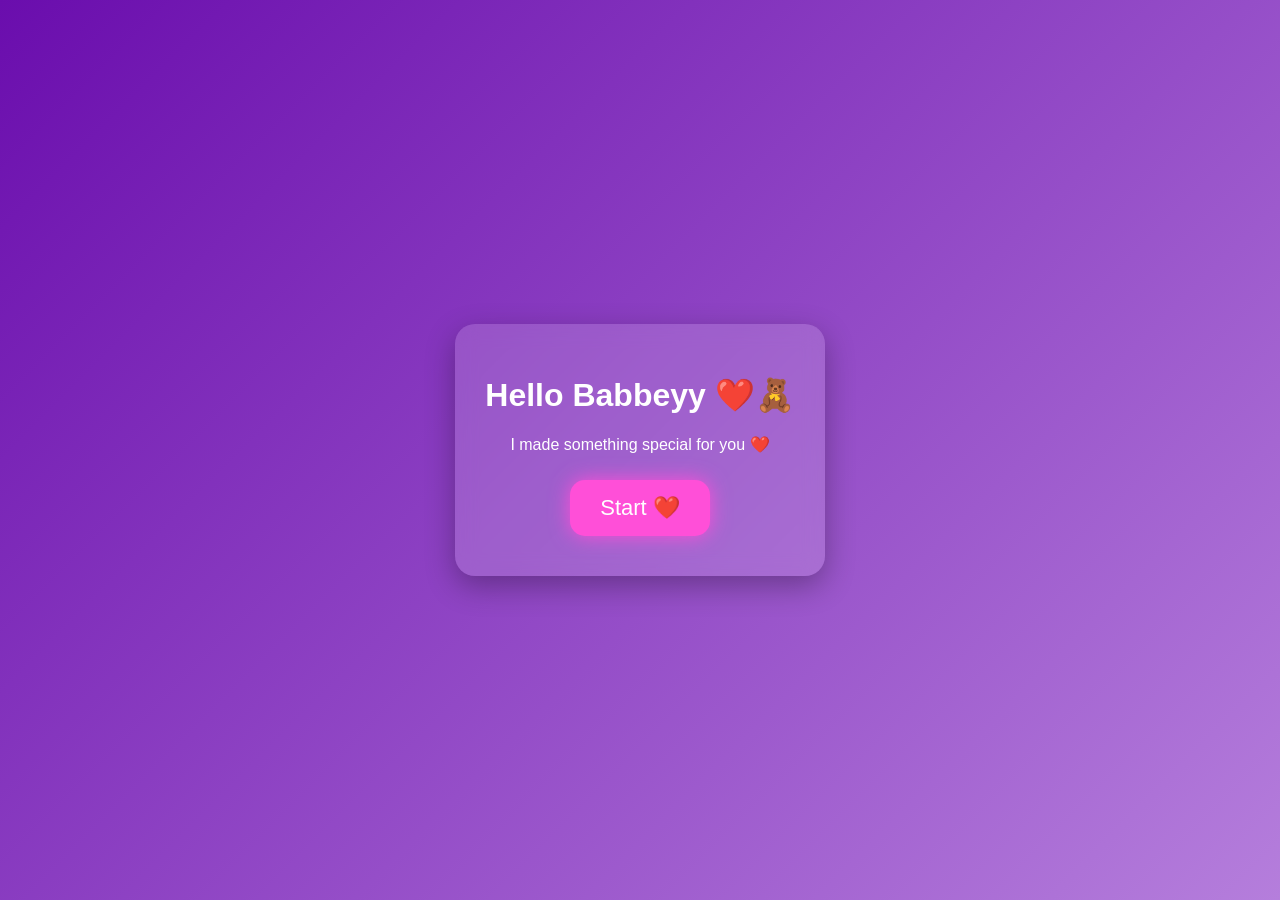
<file: index.html>
<!DOCTYPE html>
<html>
<head>
<title>For My BEAUTIFUL GF ❤️</title>
<link rel="stylesheet" href="style.css">
</head>

<body>

<div class="box">
<h1>Hello Babbeyy ❤️🧸</h1>
<p>I made something special for you ❤️</p>

<button class="bigBtn" onclick="start()">Start ❤️</button>
</div>

<script>
function start(){
window.location.href = "love.html";
}
</script>

</body>
</html>
</file>
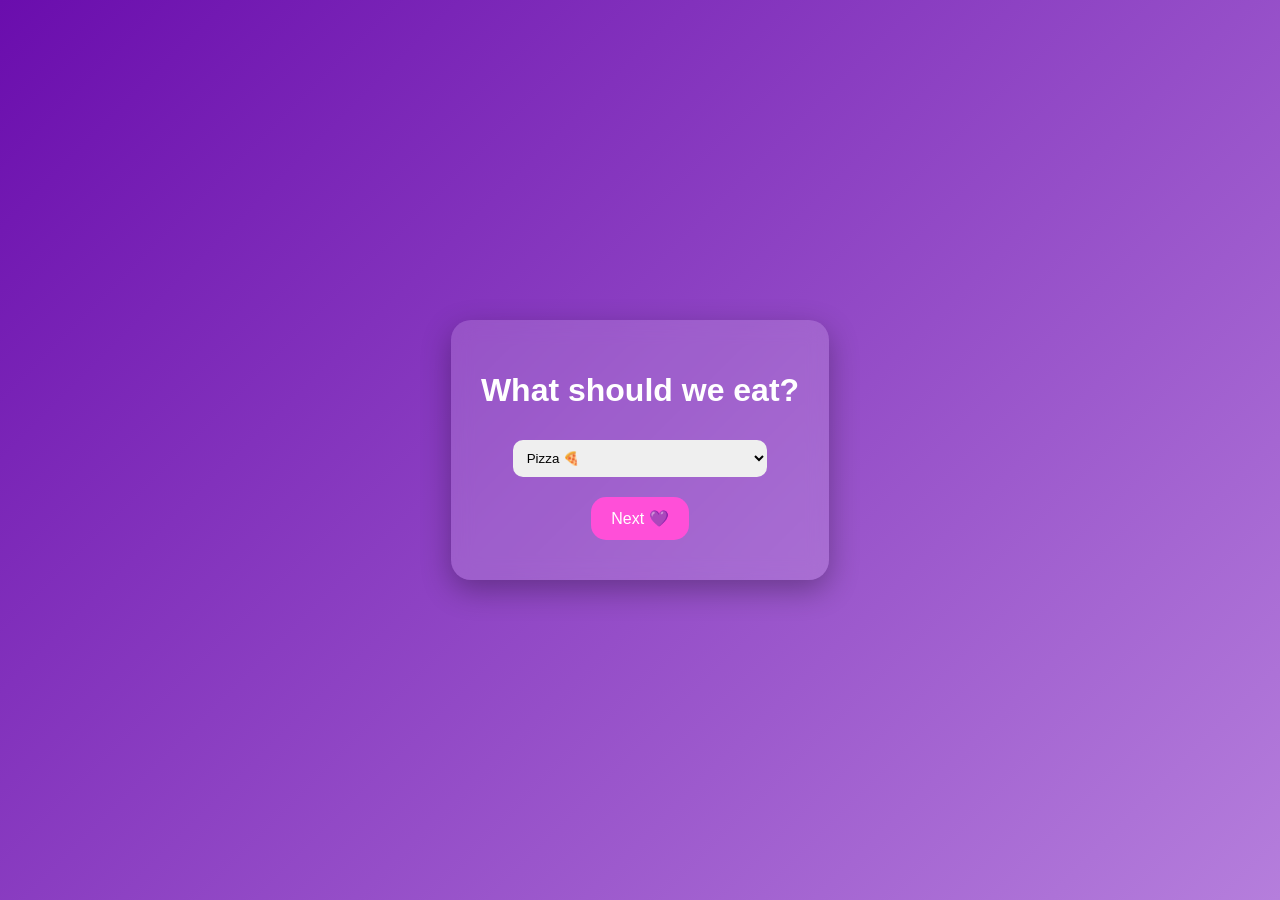
<file: food.html>
<!DOCTYPE html>
<html>
<head>
<title>Food </title>
<link rel="stylesheet" href="style.css">
</head>

<body>

<div class="box">
<h1>What should we eat? </h1>

<select id="food">
<option>Pizza 🍕</option>
<option>Burger 🍔</option>
<option>D**k </option>
<option>Ice Cream 🍦</option>
<option>Anything you want </option>
<option>Surprise me 😏</option>
</select>

<button onclick="next()">Next 💜</button>
</div>

<script>
function next(){
localStorage.setItem("food", document.getElementById("food").value);
window.location.href = "confirm.html";
}
</script>

</body>
</html>
</file>
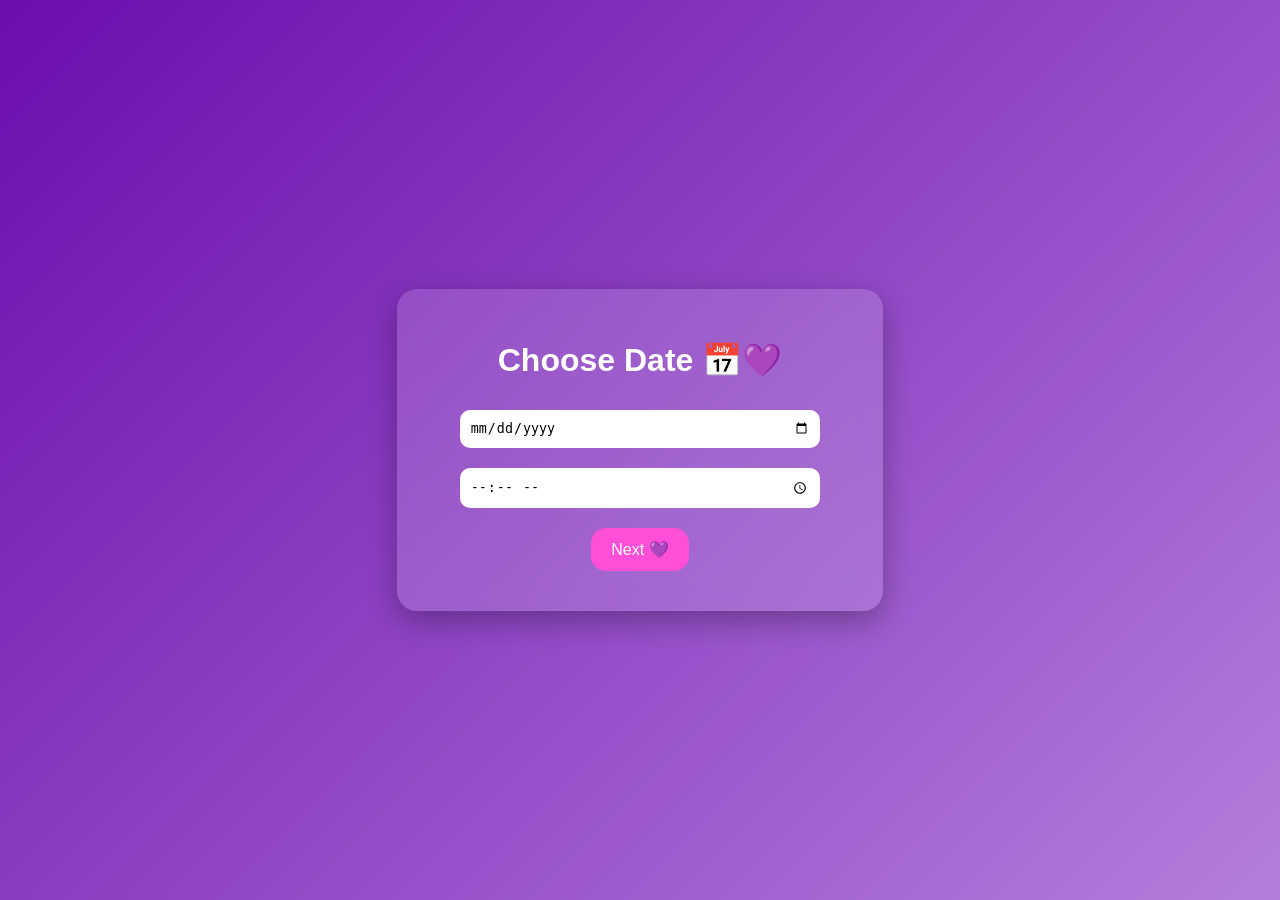
<file: plan.html>
<!DOCTYPE html>
<html>
<head>
<title>Plans 💜</title>
<link rel="stylesheet" href="style.css">
</head>

<body>

<div class="box">
<h1>Choose Date 📅💜</h1>

<input type="date" id="date">
<input type="time" id="time">

<button onclick="next()">Next 💜</button>
</div>

<script>
function next(){
localStorage.setItem("date", document.getElementById("date").value);
localStorage.setItem("time", document.getElementById("time").value);
window.location.href = "food.html";
}
</script>

</body>
</html>
</file>
<file: style.css>
body{
margin:0;
height:100vh;
display:flex;
justify-content:center;
align-items:center;
background:linear-gradient(135deg,#6a0dad,#b57edc);
font-family:Arial;
overflow:hidden;
text-align:center;
color:white;
}

.box{
background:rgba(255,255,255,0.15);
padding:30px;
border-radius:20px;
backdrop-filter:blur(10px);
box-shadow:0 10px 30px rgba(0,0,0,0.3);
}

button{
padding:12px 20px;
border:none;
border-radius:15px;
margin:10px;
cursor:pointer;
background:#ff4fd8;
color:white;
font-size:16px;
}

.bigBtn{
font-size:22px;
padding:15px 30px;
box-shadow:0 0 20px #ff4fd8;
}

input,select{
padding:10px;
margin:10px;
width:80%;
border-radius:10px;
border:none;
}

/* floating emojis */
.float{
position:absolute;
bottom:-50px;
width:100%;
font-size:30px;
animation:floatUp 8s linear infinite;
opacity:0.7;
}

@keyframes floatUp{
0%{transform:translateY(0);}
100%{transform:translateY(-110vh);}
}

/* music button */
.musicBtn{
position:fixed;
top:20px;
right:20px;
padding:10px 15px;
border:none;
border-radius:20px;
background:#ff4fd8;
color:white;
cursor:pointer;
box-shadow:0 0 15px #ff4fd8;
}
</file>
